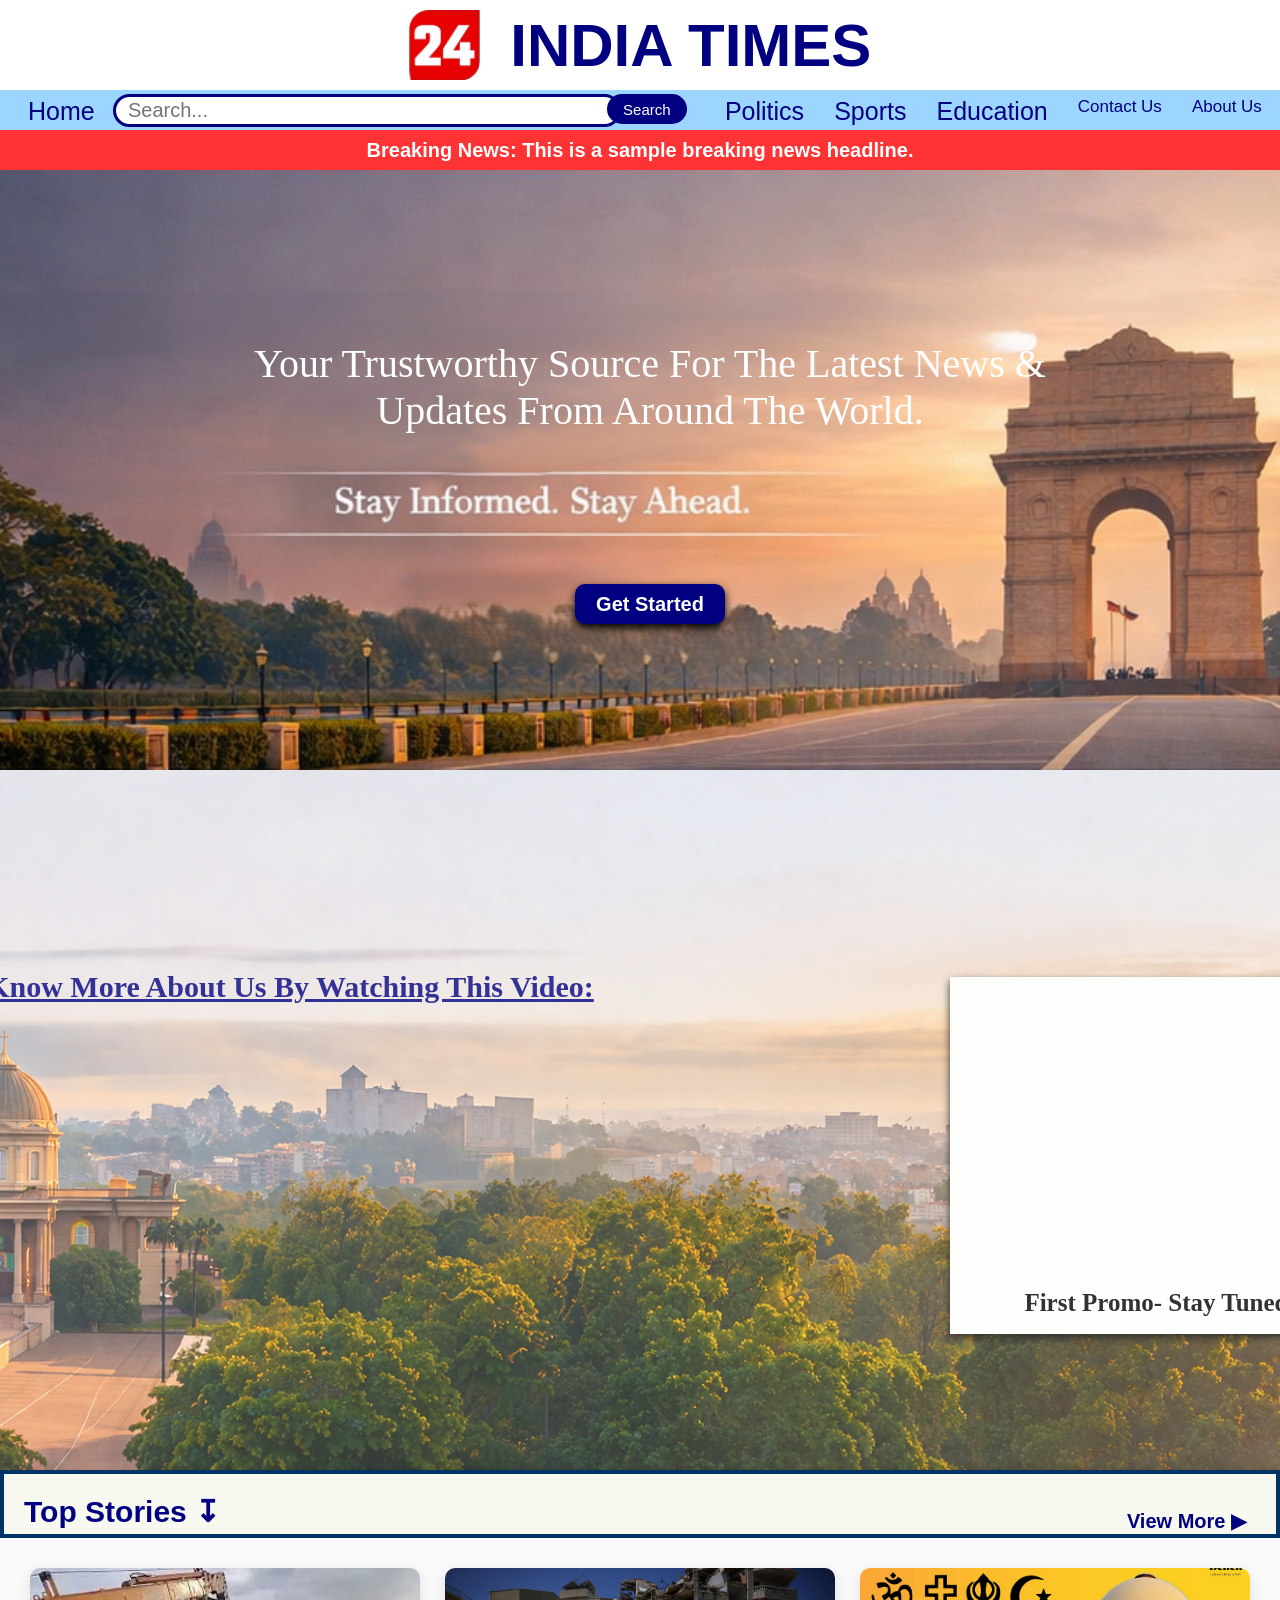
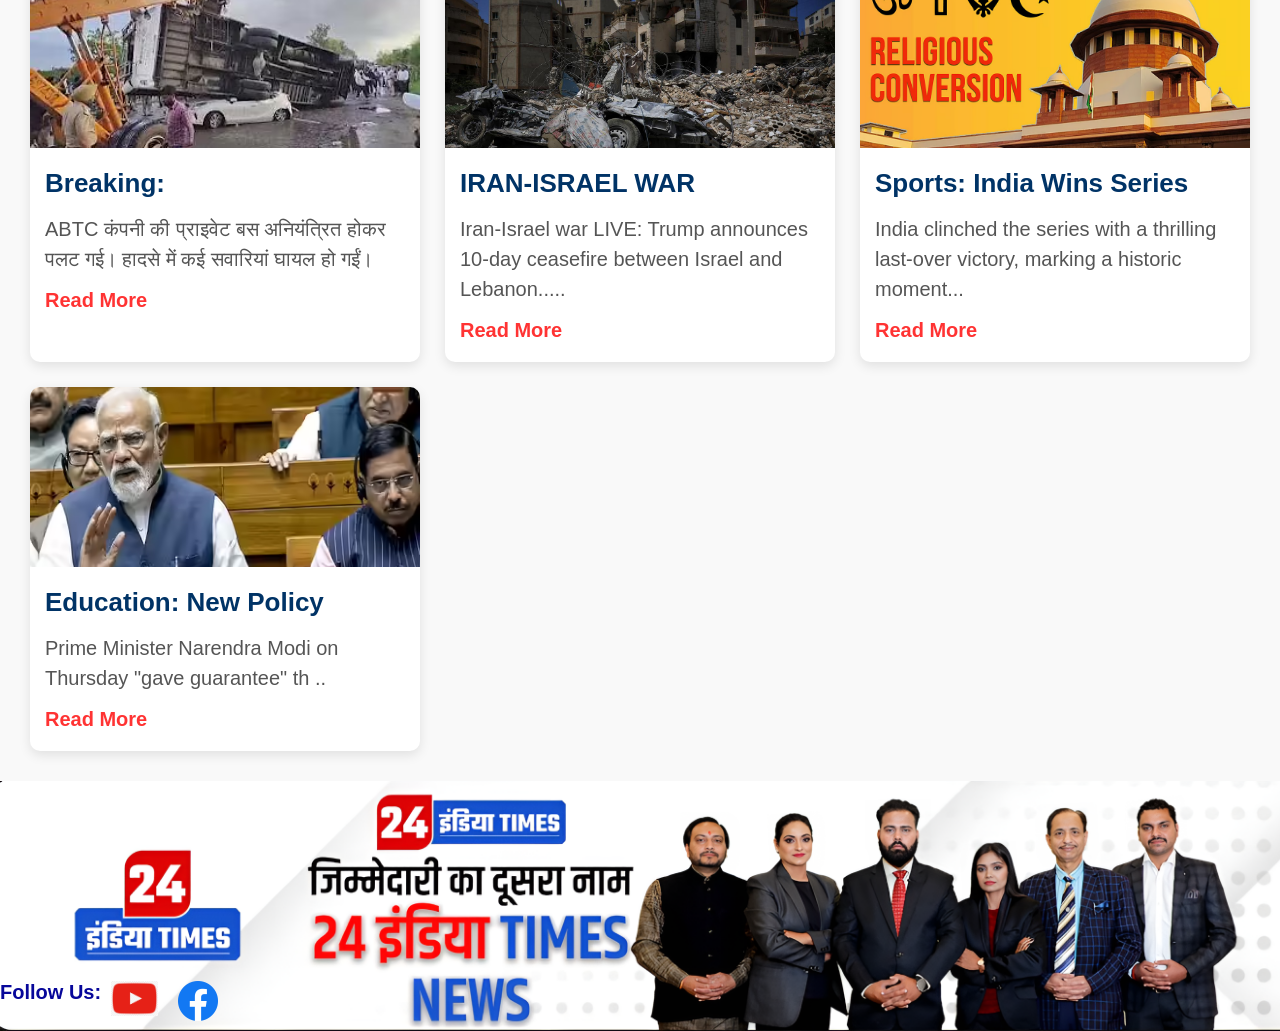
<file: index.html>
<!DOCTYPE html>
<html lang="en">
<head>
    <meta charset="UTF-8">
    <meta name="viewport" content="width=device-width, initial-scale=1.0">
    <title>welcome </title>
    <link rel="stylesheet" href="index.css">
</head>
<body>
  <header>    
       <div id="logo-bar"><img id="logo" src="images/24india.png" alt="24 India Times Logo" height="70" >
         <h1 id="heading1">INDIA TIMES</h1>
       </div> 
      <div id="bar">
            <a id="link1" href="index.html" target="_main" class="i">Home</a>
            <input type="text" placeholder="  Search..." id="search">
            <button type="submit" id="button1">Search</button>
            <a id="politics" href="politics.html" target="_main" class="i">Politics</a>
            <a id="sports" href="sports.html" target="_main" class="i">Sports</a>
            <a id="education" href="education.html" target="_main" class="i">Education</a>
            <a id="link2" href="contact.html" target="_main" class="i">Contact Us</a>
            <a id="link3" href="aboutus.html" target="_main" class="i">About Us</a>
       </div>
    <div class="breaking-news">
      <p id="b-n"><strong>Breaking News:</strong> This is a sample breaking news headline.</p>
    </div></header>
    
    <main>
        
        <div class="start">
         <p class="welcome-message">your trustworthy source for the latest news & updates from around the world.</p>
         <!-- <p class="welcome-message">Stay informed with us!</p> -->
         <button type="submit" id="button2">get started</button>
        </div>
        <div class="background-frame">
          <div id="about-video">
          know more about us by watching this video: </div><br>
          <div id="video-section">
            <div class="video-container">
            <iframe width="515" height="300px" src="https://www.youtube.com/embed/YTCLr97zktA?si=1SABtkfDNmwe6t63" title="YouTube video player" frameborder="0" allow="accelerometer; autoplay; clipboard-write; encrypted-media; gyroscope; picture-in-picture; web-share" referrerpolicy="strict-origin-when-cross-origin" allowfullscreen ></iframe>
           </div>
           first promo- stay tuned for more!
         </div>
          

        </div>
        <div class="h2">
          <h1 id="heading2">top stories ↧</h1>
          <a href="#" target="_main"id="view">View more ▶</a>
        </div>
       <section class="news-section">
         <div class="news-card">
            <img src="images/news.avif" alt="Headline image">
            <h3>Breaking:</h3>
            <p>ABTC कंपनी की प्राइवेट बस अनियंत्रित होकर पलट गई। हादसे में कई सवारियां घायल हो गईं।</p>
            <a href="news1.html" class="read-more">Read More</a>
         </div>
         <div class="news-card">
            <img src="images/ISRAEL.jpeg" alt="Headline image">
            <h3>IRAN-ISRAEL WAR</h3>
            <p>Iran-Israel war LIVE: Trump announces 10-day ceasefire between Israel and Lebanon.....</p>
            <a href="news2.html" class="read-more">Read More</a>
         </div>

         <div class="news-card">
            <img src="images/religion.avif" alt="Headline image">
            <h3>Sports: India Wins Series</h3>
            <p>India clinched the series with a thrilling last-over victory, marking a historic moment...</p>
            <a href="news3.html" class="read-more">Read More</a>
         </div>

         <div class="news-card">
            <img src="images/modi.avif" alt="Headline image">
            <h3>Education: New Policy</h3>
            <p>Prime Minister Narendra Modi on Thursday "gave guarantee" th ..</p>
            <a href="news4.html" class="read-more">Read More</a>
         </div>
</section>
</main>
<footer>
  <div id="contact-info">
    <div id="address">
      <h3>follow us:</h3>
        <a href = "http://www.youtube.com/@24IndiaTimesNews" target="_main"><img src ="images/youtube.png" alt="24 India Times YouTube Channel" height = "35"></a>
        <br>
        <a href = "https://www.facebook.com/24INDIATIMESNEWS/" target="_main"><img src ="images/facebook.png" alt="24 India Times Facebook Page" height = "40"></a></footer>
  </div>
        
        
        

</body>
</html>
</file>
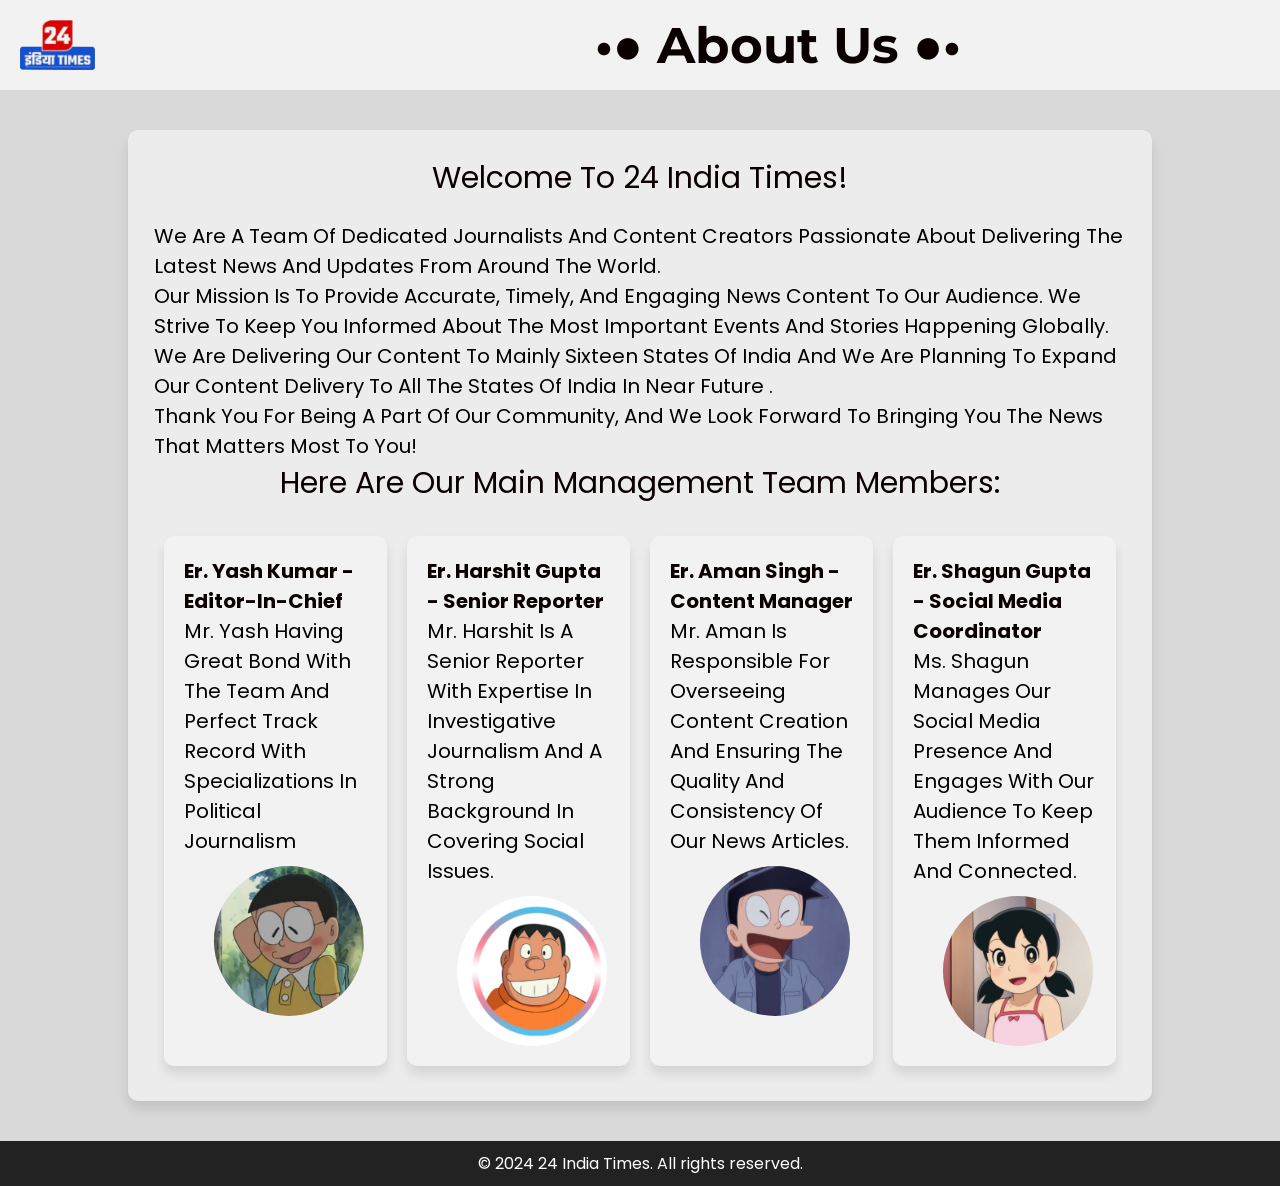
<file: aboutus.html>
<!DOCTYPE html>
<html lang="en">
<head>
    <meta charset="UTF-8">
    <meta name="viewport" content="width=device-width, initial-scale=1.0">
    <link rel="stylesheet" href="aboutus.css">
     <link href="https://fonts.googleapis.com/css2?family=Montserrat:wght@600&family=Poppins&family=Open+Sans&display=swap" rel="stylesheet">  
    <title>About Us </title>
</head>
<body>
    <header>
        <div class="header">
          <img id="logo" src="images/24_india_times.png" alt="24 India Times Logo" height="50" >
        <h1> •● About Us ●• </h1>  
        </div>
    </header>   
    <main>
        <div class="background">
               <div class="main">
                                <p class="heading">Welcome to 24 India Times!</p>
                      <p>We are a team of dedicated journalists and content creators passionate about delivering the latest news and updates from around the world.</p>
                     <p>Our mission is to provide accurate, timely, and engaging news content to our audience. We strive to keep you informed about the most important events and stories happening globally.</p>
                     <p>we are delivering our content to mainly sixteen states of india and we are planning to expand our content delivery to all the states of india in near future .</p>
                     <p>Thank you for being a part of our community, and we look forward to bringing you the news that matters most to you!</p>
                <div>
                             <p class="heading"> here are our main management team members: </p>
                <div class="team">
                                
                     <div class="mem">
                         <p class="id">Er. Yash Kumar - Editor-in-Chief</p>
                           <p>mr. Yash having great bond with the team and perfect track record with specializations in political journalism</p>
                            <div class="pic1"></div>
                     </div>
                     <div class="mem">
                         <p class="id">Er. Harshit Gupta - Senior Reporter</p>
                          <p>mr. Harshit is a senior reporter with expertise in investigative journalism and a strong background in covering social issues.</p>
                            <div class="pic2"></div>
                     </div>
                     <div class="mem">
                         <p class="id">Er. Aman Singh - Content Manager</p>
                         <p>mr. Aman is responsible for overseeing content creation and ensuring the quality and consistency of our news articles.</p>
                            <div class="pic3"></div>
                     </div>
                     <div class="mem">
                         <p class="id">Er. Shagun Gupta - Social Media Coordinator</p>
                         <p>ms. Shagun manages our social media presence and engages with our audience to keep them informed and connected.</p>
                            <div class="pic4"></div>
                </div>
            </div>
   
    </main>
         
    <footer>
        <div class="footer">
            <p>© 2024 24 India Times. All rights reserved.</p>
        </div>
    </footer>
</body>
</html>
</file>
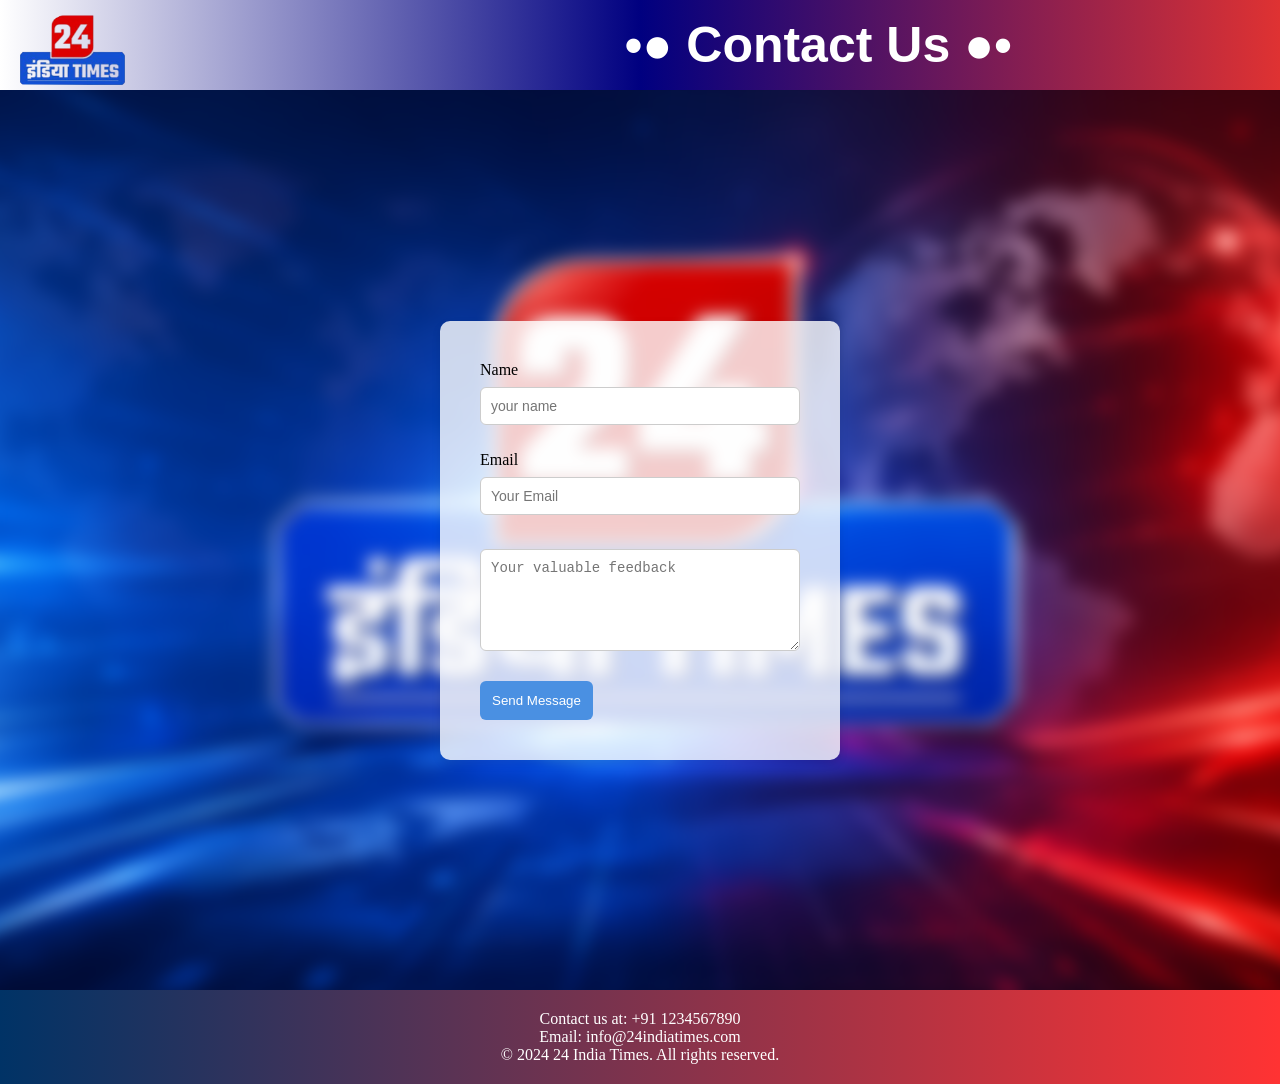
<file: contact.html>
<!DOCTYPE html>
<html lang="en">
<head>
    <meta charset="UTF-8">
    <meta name="viewport" content="width=device-width, initial-scale=1.0">
    <title>Contact Us</title>
    <link rel="stylesheet" href="contact.css">
    <link href="https://fonts.googleapis.com/css2?family=Montserrat:wght@600&family=Poppins&family=Open+Sans&display=swap" rel="stylesheet">

</head>
<body>
    <header>
         <div id="header">
        <img id="logo" src="images/24_india_times.png" alt="24 India Times Logo" height="70" >
        <h3>•● Contact Us ●•</h3>
    </div>
</header>
   
    
    <main>
        <div class="background">
            <div class="contact-box">
        <form>
            
                   <label for="id1">Name</label>
                   <input type="text" placeholder="your name" id="id1" ><br><br>
                   <label for="email">Email</label>
                   <input type="email" id="email" placeholder="Your Email"><br><br>
                   <textarea id="message" placeholder="Your valuable feedback" rows="5"></textarea><br><br>
                   <button type="submit">Send Message</button>
             
           
        </form>
        </div>
    </div>
        
    </main>
    <footer>
        <div class="footer-content">
            <p>Contact us at: +91 1234567890</p>
            <p>Email: info@24indiatimes.com</p>
            <p>© 2024 24 India Times. All rights reserved.</p>
        </div>
    </footer>
</body>
</html>
</file>
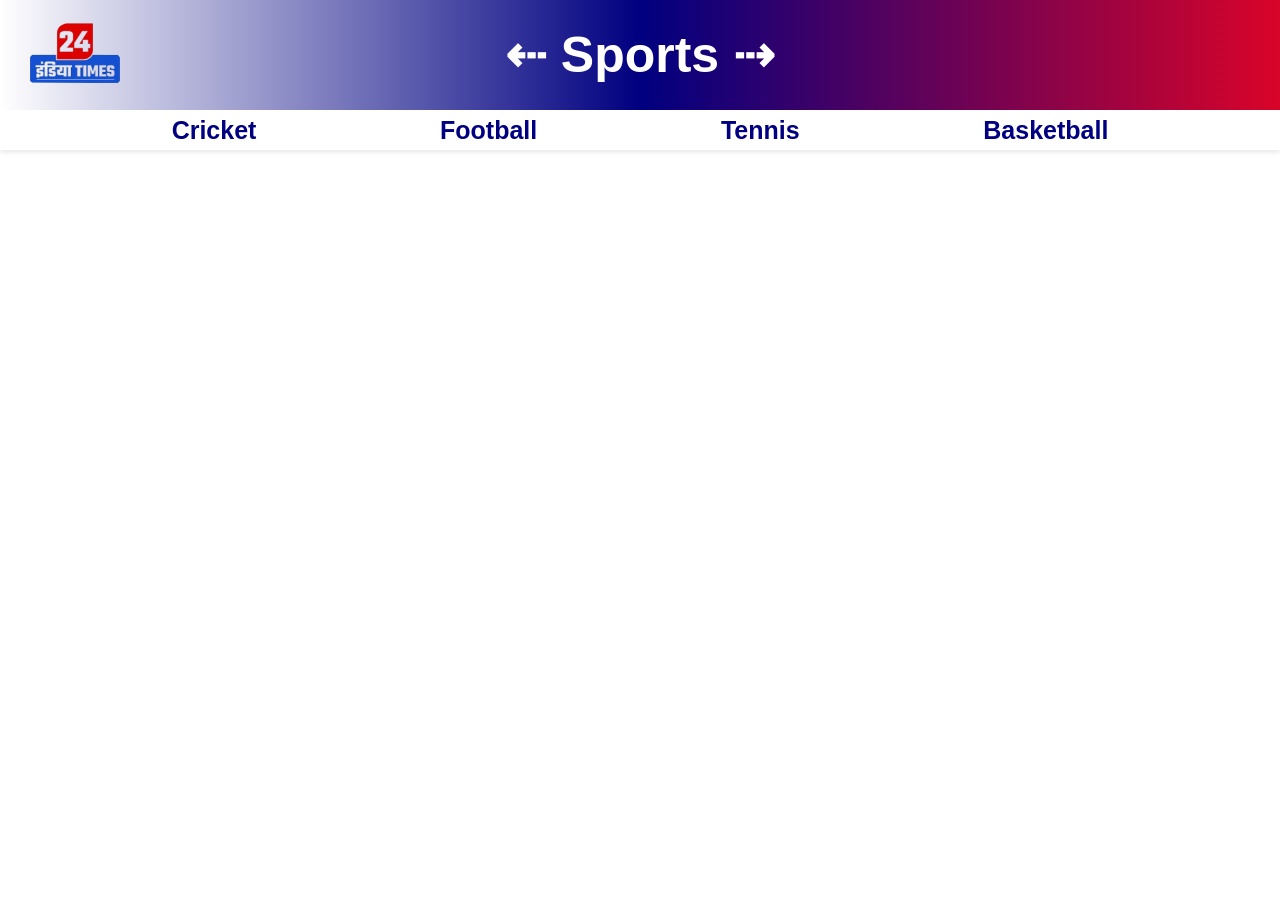
<file: sports.html>
<!DOCTYPE html>
<html lang="en">
<head>
    <meta charset="UTF-8">
    <meta name="viewport" content="width=device-width, initial-scale=1.0">
    <title>Sports</title>
    <link rel="stylesheet" href="sports.css">
</head>
<body>
    <header class="top-header">
        <div class="logo">
            <img id="logo" src="images/24_india_times.png" alt="24 India Times Logo" height="70" >
        </div>
        <h1 class="page-title"><p>⇠ Sports ⇢ </p></h1>
    </header>
    <nav class="navbar">
        <a href="https://www.google.com/search?q=cricket+news" target="_main">Cricket</a>
        <a href="https://www.google.com/search?q=football+news" target="_main">Football</a>
        <a href="https://www.google.com/search?q=tennis+news" target="_main">Tennis</a>
        <a href="https://www.google.com/search?q=basketball+news" target="_main">Basketball</a>
    </nav>
    
</body>
</html>
</file>
<file: index.css>
*{
    margin: 0;
    padding: 0;
    font-family: sans-serif, Helvetica, sans-serif;
    font-size:20px;
    border:border-box;
   
}
body{
    background-color: #F7F8F0;
}
hr{
    margin: 20px 0;
    border: none;
    border-top: 2px solid #9CD5FF; 
}
#logo-bar{
    background-color: white; 
    padding:10px;
    text-align: center;
}

#heading1{
    color : navy;
font-family: 'Segoe UI', Tahoma, Geneva, Verdana, sans-serif;
font-size:60px;
text-align:center;
 display: inline-block;
 margin-left: 25px;

}
#logo{
    display: inline-block;
    vertical-align: bottom;
}
                    /* this is the code for the navigation bar of the website */
#bar{
    height:40px;
    background-color:#9CD5FF;
    display:flex;
    justify-content: space-evenly;
   
}
.i{
    color: navy;
    text-decoration: none;
    font-size: 25px;
    /* position:relative;
    top:5.4px; */
   border:2px solid transparent;
   padding: 5px 10px;

}
.i:hover{
    border:2px solid navy;
    border-radius: 5px;
}
#link1{
    color: navy;
    text-decoration: none;
    font-size: 25px;
    margin-left:10px;
    /* position: relative;
    top:5.4px; */
    
}
 #link2{
    color: navy;
    text-decoration: none;
    font-size: 17px;
    /* position:relative;
    top:15px; */

}
    #link3{
    color: navy;
    text-decoration: none; 
    font-size: 17px;
    /* position:relative;
    top:15px; */
   
}

    #search{
        height: 25px;
        width:500px;
        border-radius: 20px;
        border: 3px solid navy;
        padding: 1px;
        position:relative;
        top:4px;
    }
    #button1{
        height: 30px;
        width: 80px;
        border-radius: 20px;
        border: 3px solid navy;
        background-color: navy;
        color: white;
        font-size: 15px;
        position: relative;
        top:4px;
        right:20px;
    } 
    /* .start{
        margin: 10px;
        padding: 10px;
       font-size: 20px;
    } */
     /* this is the code for breaking news section of the website */

    .breaking-news {
  background-color: #ff3333;
    color: white;
    height:40px;
    text-align: center;
    font-size: 18px;
    font-weight: bold;
}
#b-n{
    line-height: 40px;
}
/* this is the code for the welcome section of the website */
.start{
            height: 600px;
        background-image: url("images/Copilot.png");
        background-size: cover;
        background-position: center;
     }
      .welcome-message{font-size: 40px;
            font-family: 'Times New Roman', Times, serif;
            text-transform: capitalize;
            color: white;
            max-width: 800px;;
            word-wrap: break-word;
            text-align: center;
            position:relative;
            top: 170px;
            left: 250px;
            
    }
    #button2{
    height: 40px;
        width: 150px;
        border-radius: 10px;
        border: 3px solid navy;
        background-color: navy;
        color: white;
        font-size: 20px;
        font-weight: bold;
        text-transform: capitalize;
        position: relative;
        top: 320px;
        left: 575px;
        box-shadow: black 0px 4px 8px;
    }
    #button2:hover{
        border: 3px solid navy;
        box-shadow: black 0px 6px 12px;
        transform: translateY(-5px);
    }
    .background-frame{
    background-image: url("images/frame.png");
    background-size:cover;
    background-position: center;
    height:700px;
    opacity: 0.8;
    }
    
#about-video{
    font-size: 30px;
    font-family: serif;
    font-weight: bold;
    text-transform: capitalize;
    color:navy;
    text-align: center;
    position:relative;
    text-decoration: underline;
    top: 200px;
    right:350px;
}
#video-section{
    height: 350px ;
    width: 530px;
    background-color: white;
    position:relative;
    text-align: center;
    top: 150px;
    left: 950px;
    display: flex-column;
    justify-content:space-around;
    border-top: white 7px solid;
    text-transform: capitalize;
     box-shadow: black 0px 4px 8px;
     font-family:'Times New Roman', Times, serif;
     font-size: 25px;
     font-weight: bold;
}
.video-container:hover{
    box-shadow: black 0px 6px 12px;
    transform: translateY(-5px);
}
    /* this is the code for the welcome message on the homepage of the website */
    #welcome-message{
        text-align: center;
        font-size: 30px;
        color: navy;
        margin-top: 20px;
        text-transform: capitalize;
        text-decoration: underline;
    }
   input[type="text"]:focus {
  box-shadow: 0 0 10px #0066cc;
  outline: none;
}
/* this is the code for the news section of the website */
.h2{
    height:60px;
    border: #003366 4px solid;
    box-shadow: black 0px 4px 8px  ;
}
#heading2{
    color: navy;
    text-transform: capitalize;
    margin: 20px;
    font-size:30px;

}
#view{
    display: flex;
        justify-content: right;
    font-size: 20px;
    color: navy;
    text-transform: capitalize;
    text-decoration:none;
    margin-right: 30px;
    font-weight: bold;
    position:relative;
    bottom:40px;
}
.news-section {
  display: grid;
  grid-template-columns: repeat(auto-fit, minmax(300px, 1fr));
  gap: 25px;
  padding: 30px;
  background-color: #f9f9f9;
}

.news-card {
  background: #fff;
  border-radius: 10px;
  box-shadow: 0 4px 12px rgba(0,0,0,0.1);
  overflow: hidden;
  transition: transform 0.3s ease, box-shadow 0.3s ease;
}

.news-card:hover {
  transform: translateY(-5px);
  box-shadow: 0 6px 18px rgba(0,0,0,0.2);
}

.news-card img {
  width: 100%;
  height: 180px;
  object-fit: cover;
}

.news-card h3 {
  font-size: 1.3rem;
  margin: 15px;
  color: #003366;
}

.news-card p {
  margin: 0 15px 15px;
  color: #555;
  line-height: 1.5;
}

.read-more {
  display: inline-block;
  margin: 0 15px 20px;
  color: #ff3333;
  text-decoration: none;
  font-weight: bold;
  transition: color 0.3s ease;
}

.read-more:hover {
  color: #0066cc;
}
#contact-info{
background-image: url("images/footer.png");
background-size:cover;
height:250px;
}
#address{
    text-align: bottom;
    position:relative;
    top: 200px;
    display: flex;
    gap:10px;
    color:rgb(7, 7, 154);
    text-transform: capitalize;
    font-weight: bold;

}
</file>
<file: aboutus.css>
*{
    margin: 0;
    padding: 0;
    box-sizing: border-box;
    font-family: 'Poppins', sans-serif;
}
html, body {
  height: 100%;
  margin: 0;
}

body {
  display: flex;
  flex-direction: column;
}

main {
  flex: 1;
}
.header{
    height: 90px;
    background-color: #F2F2F2;
    display: flex;
    align-items: center;
    width:100%;
    padding: 20px;
}
h1{
    font-family: 'Montserrat', sans-serif;
    font-size: 50px;
    color: rgb(10, 0, 0);
    position:relative;
    left: 500px;

}
    .main{
    position: relative;
    font-size: 20px; 
    text-transform: capitalize;
    
    }
    body{
        background-color:#D9D9D9;
    }
      .background {
  margin: 40px auto;
  width: 80%;
  background-color: rgba(255, 255, 255, 0.5);
  padding: 2%;
  border-radius: 10px;
  box-shadow: 0 8px 12px rgba(0, 0, 0, 0.1);
}

     .heading{
        font-size:30px;
        font-family: 'Poppins', sans-serif;
        color:rgb(10, 0, 0);
        margin-bottom:20px;
        text-align: center;
     }
     .team{
        display:grid;
        grid-template-columns: repeat(auto-fit, minmax(200px, 1fr));
     }
     .mem{
        background-color:rgba(242, 242, 242, 1);
        padding:20px;
        border-radius:10px;
        box-shadow: 0 8px 12px rgba(0, 0, 0, 0.1);
        margin:10px;
       
     }
     .mem:hover{
         transform: translateY(-5px);
         box-shadow: 0 12px 18px rgba(0, 0, 0, 0.2);
     }
     .id{
            font-size:20px;
            font-weight: bold;
            color:rgb(10, 0, 0);
     }
     .pic1{
        height:150px;
        width:150px;
        background-image: url(images/nobita.jpeg);
        background-size: cover;
        border-radius:50%;
        margin-top:10px;
        position:relative;
        left:30px;
     }
     .pic2{
        height:150px;
        width:150px;
        background-image: url(images/gian.jpeg);
        background-size: cover;
        border-radius:50%;
        margin-top:10px;
        position:relative;
        left:30px;
     }
     .pic3{
        height:150px;
        width:150px;
        background-image: url(images/sunio.jpeg);
        background-size: cover;
        border-radius:50%;
        margin-top:10px;
        position:relative;
        left:30px;
     }
     .pic4{
        height:150px;
        width:150px;
        background-image: url(images/Shizuka.jpeg);
        background-size: cover;
        border-radius:50%;
        margin-top:10px;
        position:relative;
        left:30px;
     }
     .footer {
  background-color: #222;
  color: white;
  text-align: center;
  padding: 10px;
}
</file>
<file: contact.css>
*{
  margin:0;
  padding:0;
  box-sizing: border-box;
}
#header{
  height:90px;
  background:linear-gradient(to right ,white ,navy,rgb(223, 50, 50)) ;
  display: flex;
  align-items: center;
  
}
#logo{
  margin-left: 20px;
  margin-top: 10px;
}
h3{
font-family: 'Segoe UI', Tahoma, Geneva, Verdana, sans-serif;
font-size:50px;
color:white;
display:inline-block;
margin-left:500px;
}
.background {
      position: relative;
      width: 100%;
      height: 100vh;
      display: flex;
      justify-content: center;
      align-items: center;
      overflow: hidden;
    }
    /* Background layer with blur */
    .background::before {
      content: "";
      position: absolute;
      top: 0;
      left: 0;
      width: 100%;
      height: 100%;
      background: url('images/background.png') no-repeat center center/cover;
      filter: blur(8px); /* Adjust blur strength */
      transform: scale(1.05); /* Prevents edge clipping */
      z-index: 0; /* Keep it behind content */
    }
.contact-box{
  position :relative;
  z-index:1;
  background-color: rgba(255, 255, 255, 0.8);
  width: 400px;
  padding: 40px;
  border-radius: 10px;
  box-shadow: 0 4px 8px rgba(0, 0, 0, 0.1);

}
form input, form textarea, form select {
  width: 100%;
  padding: 10px;
  margin: 8px 0;
  border: 1px solid #ccc;
  border-radius: 6px;
  font-size: 14px;
}

form button {
  background: #4A90E2;
  color: white;
  border: none;
  padding: 12px;
  border-radius: 6px;
  cursor: pointer;
  transition: background 0.3s ease;
}

form button:hover {
  background: #357ABD;
}
.footer-content {
  background: linear-gradient(to right, #003366, #ff3333);
  color: white;
  text-align: center;
  padding: 20px 0;
}
</file>
<file: sports.css>
*{
    margin:0;
    padding:0;
    box-sizing:border-box;
    font-family:Arial, sans-serif;
}

.top-header{
    background:linear-gradient(90deg,white,navy,#d90429); 
    height:110px;
    display:flex;
    align-items:center;
    justify-content:center;
    position:relative;
}

.logo{
    position:absolute;
    left:25px;
}

.logo img{
    height:70px;
    padding:5px;
    border-radius:6px;
}

.page-title{
    color:white;
    font-size:50px;
    font-weight:bold;
}

.navbar{
    background:#FFFFFF;
    height:40px;
    display:flex;
    align-items:center;
    justify-content:space-evenly;
    box-shadow:0 2px 5px rgba(0,0,0,0.1);
}

.navbar ul{
    display:flex;
    justify-content:center;
    list-style:none;
}

.navbar a{
    text-decoration:none;
    color:navy;
    font-weight:600;
    font-size:25px;
    border:2px solid transparent;
    padding:5px 10px;
}

.navbar a:hover {
  transform: translateY(-2px);
}
</file>
